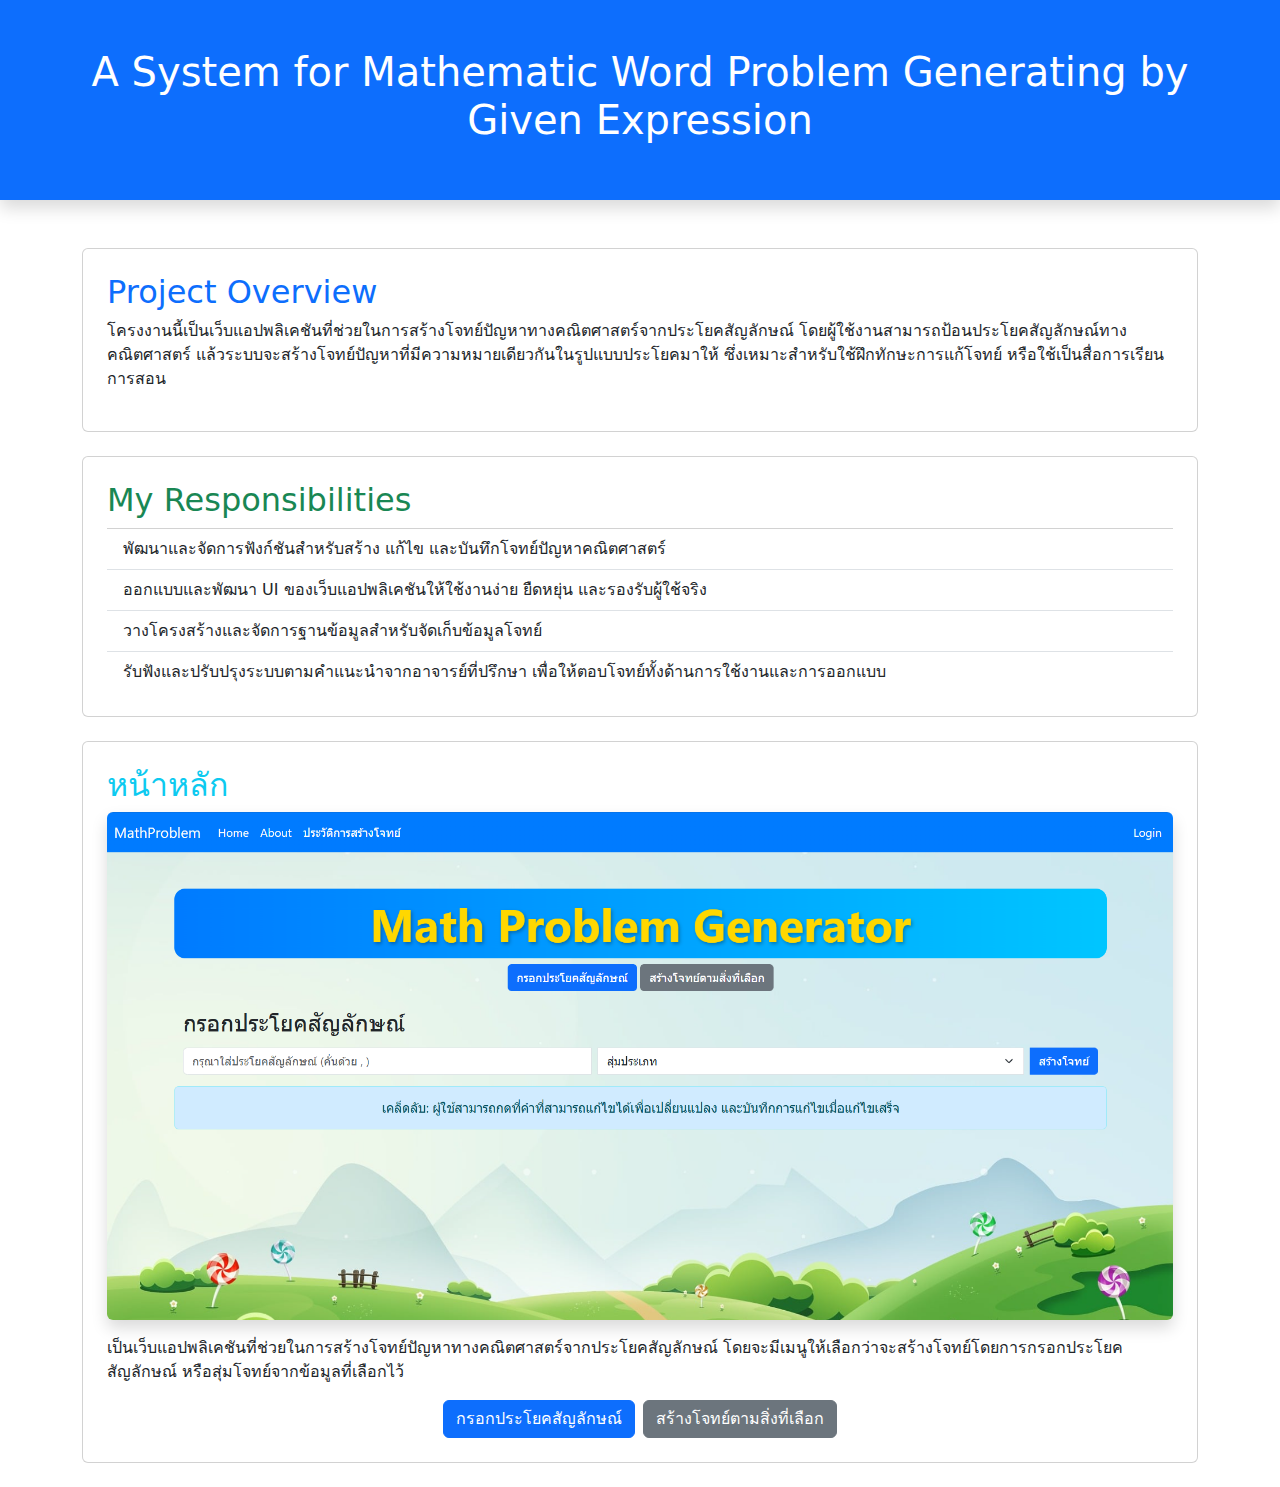
<file: projectmp.html>
<!DOCTYPE html>
<html lang="en">
<head>
    <meta charset="UTF-8">
    <meta name="viewport" content="width=device-width, initial-scale=1.0">
    <title>Project - Math Word Problem Generator</title>
    <link href="https://cdn.jsdelivr.net/npm/bootstrap@5.3.3/dist/css/bootstrap.min.css" rel="stylesheet">
</head>
<body>

    <!-- Header -->
    <header class="p-5 bg-primary text-white text-center shadow">
        <h1 class="display-6">A System for Mathematic Word Problem Generating by Given Expression</h1>
    </header>

    <!-- Main Content -->
    <main class="container mt-5">

        <!-- Project Overview -->
        <div class="card p-4 mb-4">
            <h2 class="text-primary">Project Overview</h2>
            <p>
                โครงงานนี้เป็นเว็บแอปพลิเคชันที่ช่วยในการสร้างโจทย์ปัญหาทางคณิตศาสตร์จากประโยคสัญลักษณ์ 
                โดยผู้ใช้งานสามารถป้อนประโยคสัญลักษณ์ทางคณิตศาสตร์ แล้วระบบจะสร้างโจทย์ปัญหาที่มีความหมายเดียวกันในรูปแบบประโยคมาให้
                ซึ่งเหมาะสำหรับใช้ฝึกทักษะการแก้โจทย์ หรือใช้เป็นสื่อการเรียนการสอน
            </p>
        </div>

        <!-- Responsibilities -->
        <div class="card p-4 mb-4">
            <h2 class="text-success">My Responsibilities</h2>
            <ul class="list-group list-group-flush">
                <li class="list-group-item">พัฒนาและจัดการฟังก์ชันสำหรับสร้าง แก้ไข และบันทึกโจทย์ปัญหาคณิตศาสตร์</li>
                <li class="list-group-item">ออกแบบและพัฒนา UI ของเว็บแอปพลิเคชันให้ใช้งานง่าย ยืดหยุ่น และรองรับผู้ใช้จริง</li>
                <li class="list-group-item">วางโครงสร้างและจัดการฐานข้อมูลสำหรับจัดเก็บข้อมูลโจทย์</li>
                <li class="list-group-item">รับฟังและปรับปรุงระบบตามคำแนะนำจากอาจารย์ที่ปรึกษา เพื่อให้ตอบโจทย์ทั้งด้านการใช้งานและการออกแบบ</li>
            </ul>
        </div>

        <!-- Screenshot Example -->
        <div class="card p-4 mb-4">
            <h2 class="text-info">หน้าหลัก</h2>
            <img src="image/mainpage.png" alt="หน้าเว็บหลัก" class="img-fluid rounded shadow mb-3" style="max-width: 100%;">
            <p>เป็นเว็บแอปพลิเคชันที่ช่วยในการสร้างโจทย์ปัญหาทางคณิตศาสตร์จากประโยคสัญลักษณ์ โดยจะมีเมนูให้เลือกว่าจะสร้างโจทย์โดยการกรอกประโยคสัญลักษณ์ หรือสุ่มโจทย์จากข้อมูลที่เลือกไว้</p>
            <div class="d-flex justify-content-center gap-2">
                <a href="createp.html"  class="btn btn-primary" target="_blank">กรอกประโยคสัญลักษณ์</a>
                <a href="randomp.html"  class="btn btn-secondary" target="_blank">สร้างโจทย์ตามสิ่งที่เลือก</a>
            </div>
        </div>

    </main>

</body>
</html>
</file>
